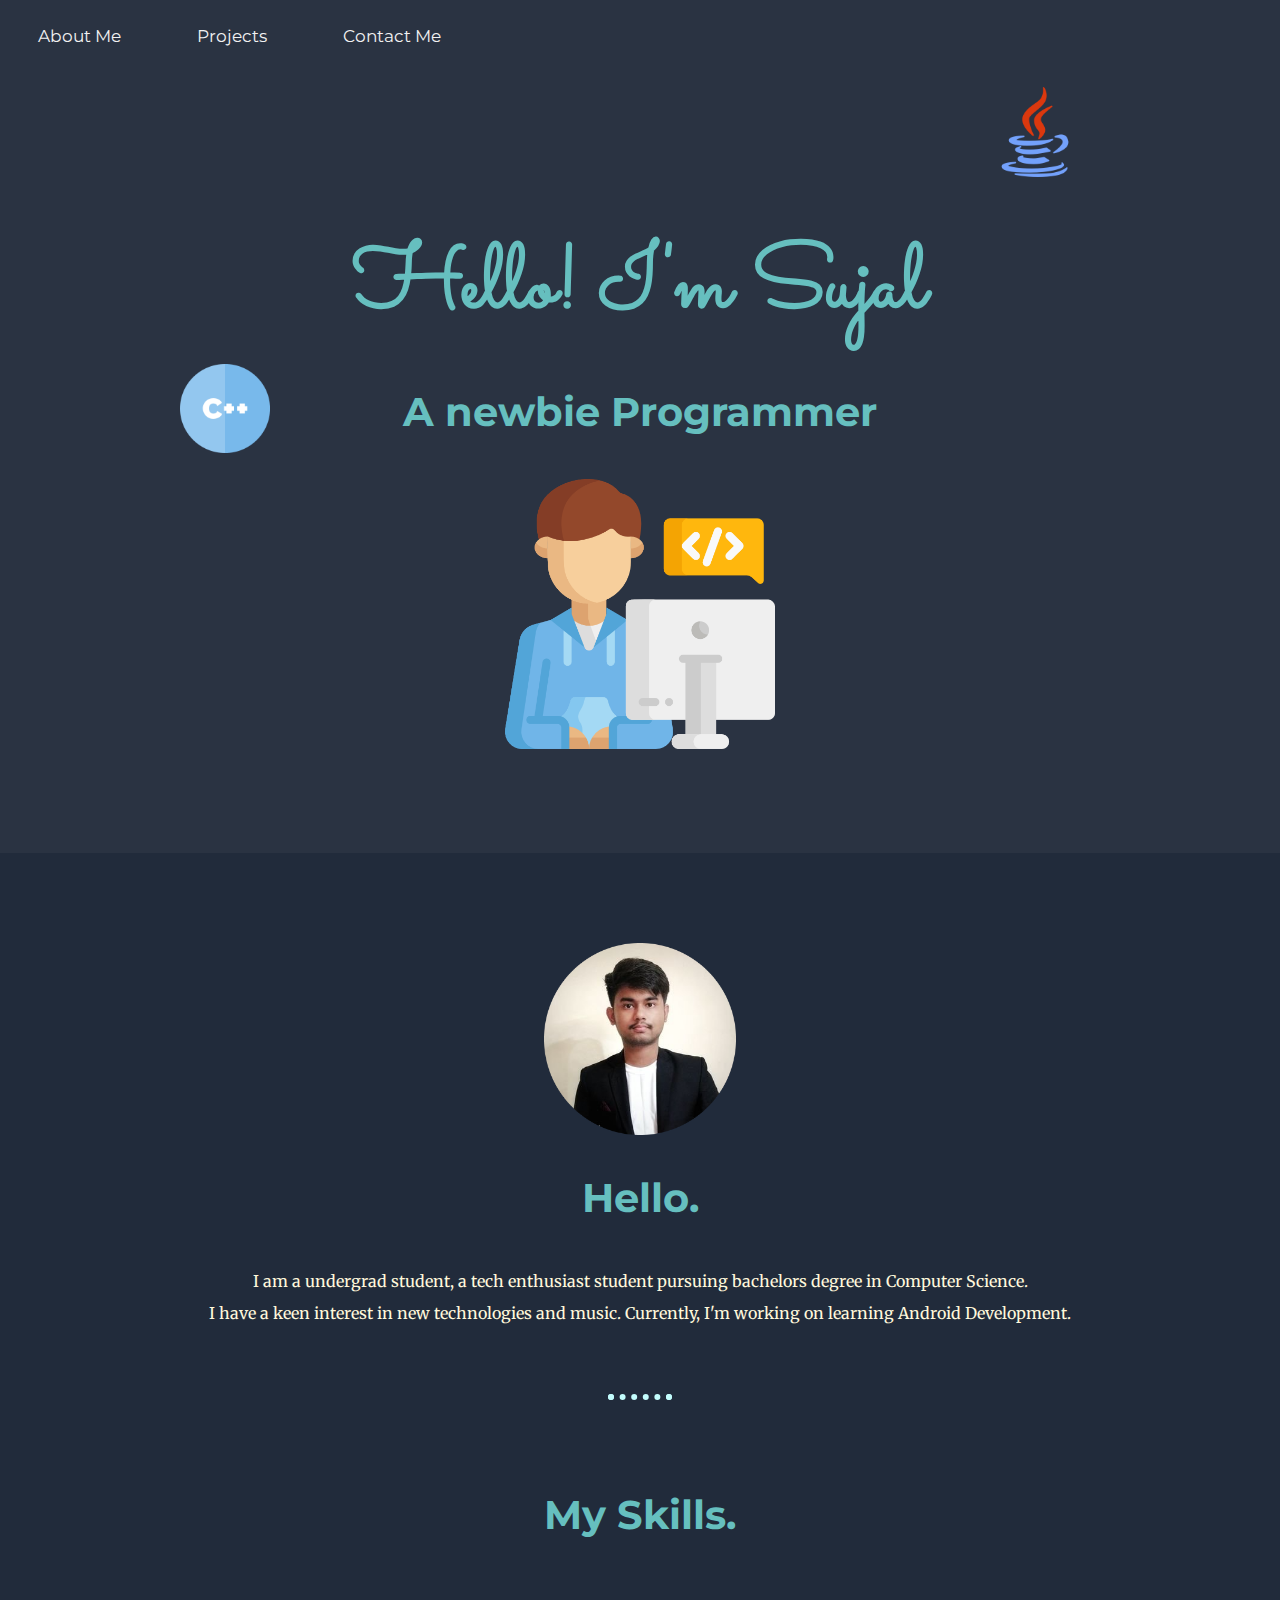
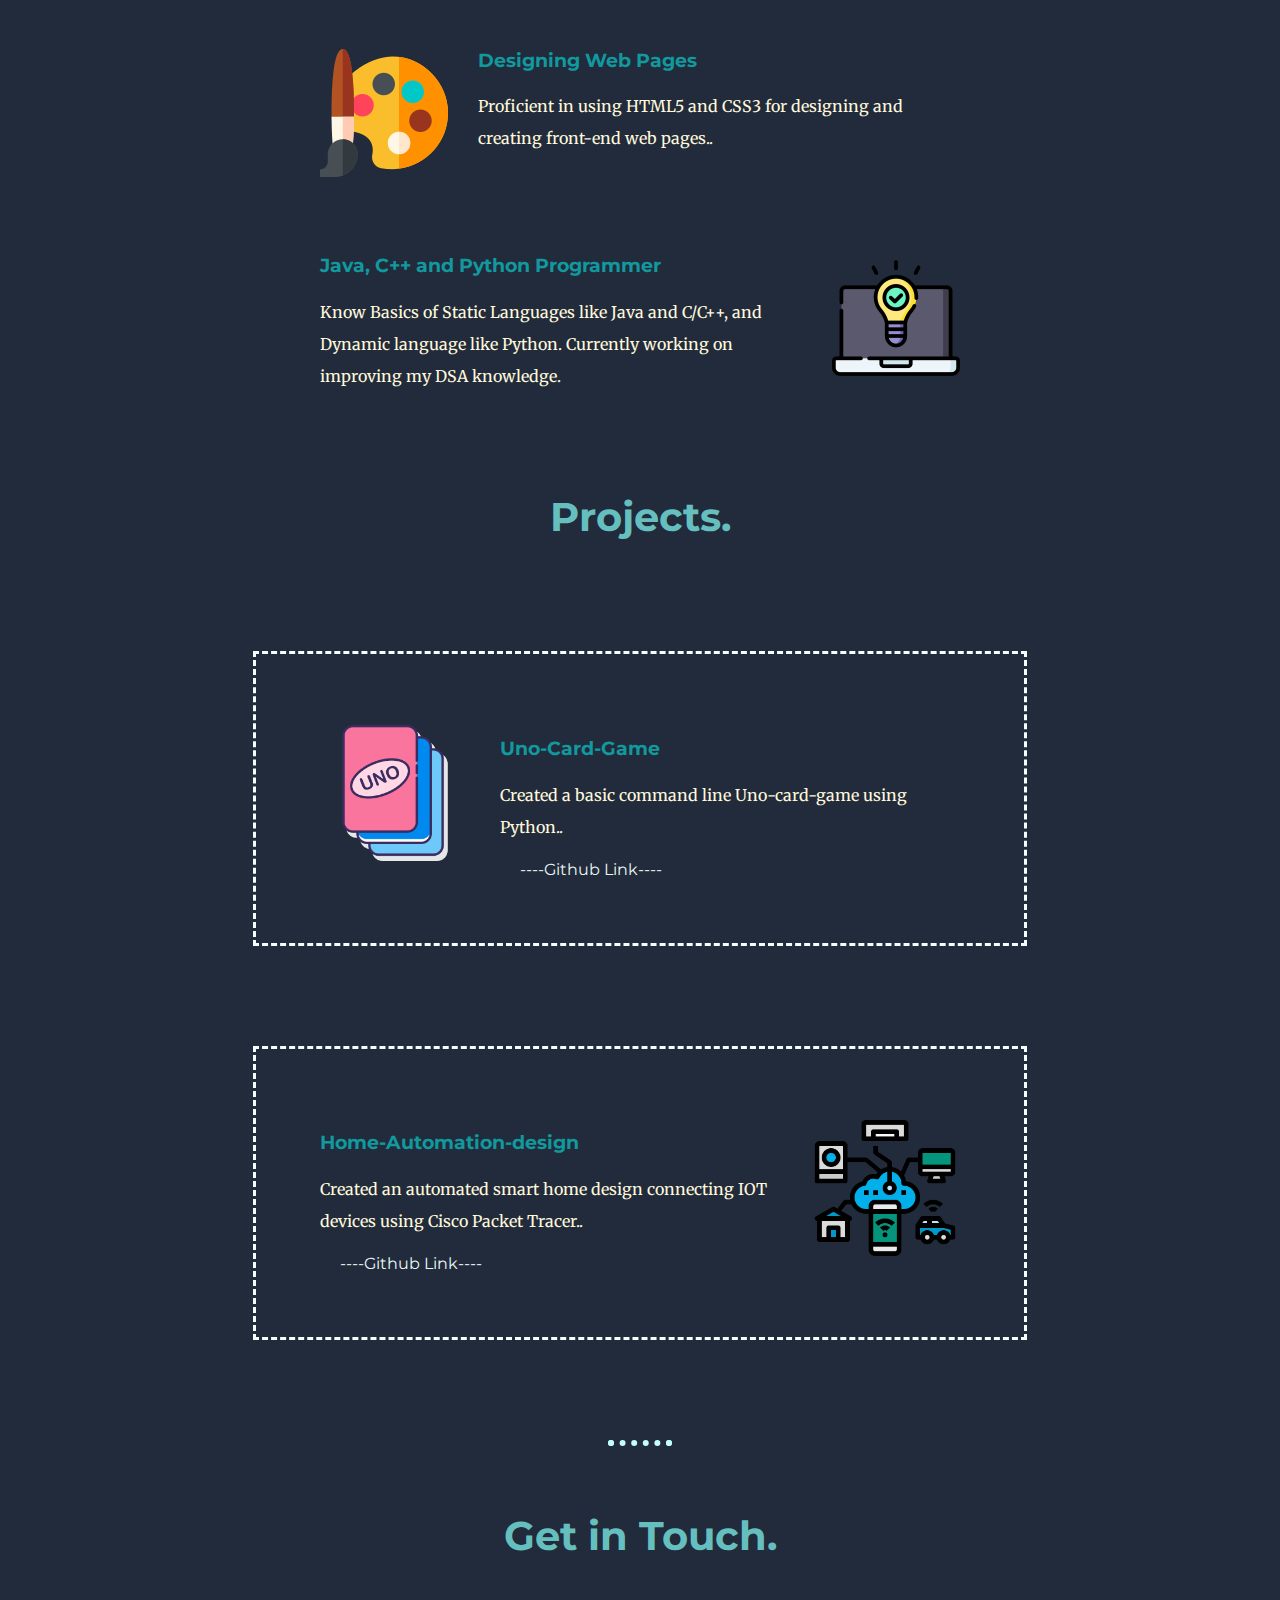
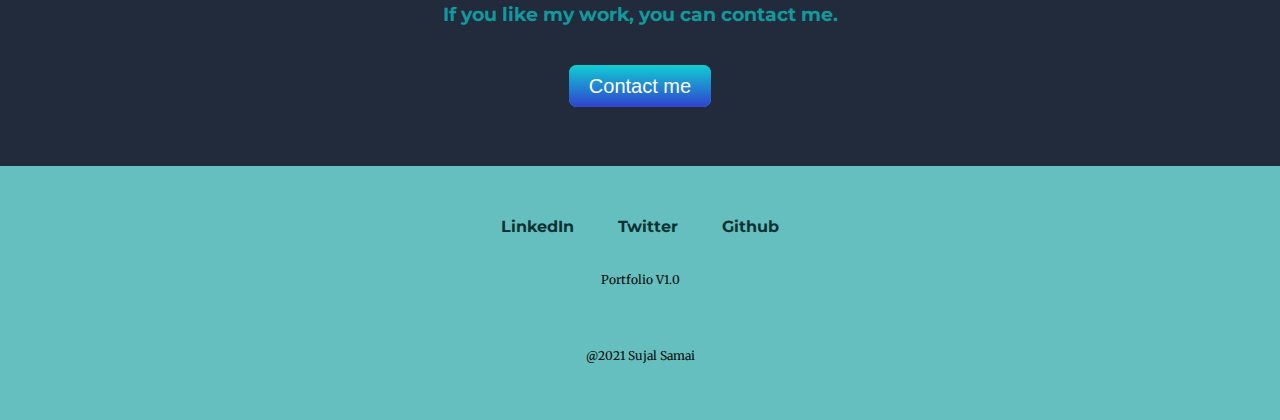
<file: index.html>
<!DOCTYPE html>
<html lang="en">
  <head>
    <meta charset="UTF-8" />
    <meta http-equiv="X-UA-Compatible" content="IE=edge" />
    <meta name="viewport" content="width=device-width, initial-scale=1.0" />
    <link rel="preconnect" href="https://fonts.googleapis.com" />
    <link rel="preconnect" href="https://fonts.gstatic.com" crossorigin />
    <link
      href="https://fonts.googleapis.com/css2?family=Merriweather&family=Montserrat&family=Sacramento&display=swap"
      rel="stylesheet"
    />
    <title>Sujal Samai- Portfolio v1.0</title>
    <link rel="stylesheet" href="styleportfolio.css" />
  </head>
  <body>
    <div class="topnav">
      <nav>
        <a href="#about_me">About Me</a>
        <a href="#projects">Projects</a>
        <a href="#Contact">Contact Me</a>
      </nav>
    </div>
    <div class="Top">
      <img class="Top-cloud" src="images/java.png" alt="" />
      <h1>Hello! I'm Sujal</h1>
      <h2>A newbie Programmer</h2>
      <img class="bottom-cloud" src="images/programmer (1).png" alt="" />
      <img class="coder" src="images/programmer.png" alt="" />
    </div>
    <div>
      <div id="about_me" class="middle-container">
        <img class="sujal-images" src="images/me-modified.png" alt="" />
        <h2>Hello.</h2>
        <p>
          I am a undergrad student, a tech enthusiast student pursuing bachelors
          degree in Computer Science.<br />
          I have a keen interest in new technologies and music. Currently, I'm
          working on learning Android Development.
        </p>
        <hr />
      </div>
      <div>
        <h2>My Skills.</h2>
        <div class="skill">
          <img class="pallete" src="images/paint-palette.png" alt="" />
          <h3>Designing Web Pages</h3>
          <p>
            Proficient in using HTML5 and CSS3 for designing and creating
            front-end web pages..
          </p>
        </div>
        <div class="skill">
          <img class="idea" src="images/idea.png" alt="" />
          <h3>Java, C++ and Python Programmer</h3>
          <p>
            Know Basics of Static Languages like Java and C/C++, and Dynamic
            language like Python. Currently working on improving my DSA
            knowledge.
          </p>
        </div>
        <div>
          <h2 id="projects">Projects.</h2>
          <div class="project">
            <img class="uno-img" src="images/uno.png" alt="" />
            <h3>Uno-Card-Game</h3>
            <p>Created a basic command line Uno-card-game using Python..</p>
            <a
              class="pro-link"
              href="https://github.com/SujalSamai/uno-card-game"
              >----Github Link----</a
            >
          </div>
          <div class="project">
            <img class="iot-img" src="images/internet-of-things.png" alt="" />
            <h3>Home-Automation-design</h3>
            <p>
              Created an automated smart home design connecting IOT devices
              using Cisco Packet Tracer..
            </p>
            <a
              class="pro-link"
              href="https://github.com/SujalSamai/smart-home-design-i"
              >----Github Link----</a
            >
          </div>
        </div>
        <hr />
        <div>
          <h2 id="Contact">Get in Touch.</h2>
          <h3>If you like my work, you can contact me.</h3>
          <p class="contact">
            <a class="btn" href="mailto:sujalsamai123@gmail.com">Contact me</a>
          </p>
        </div>
      </div>
    </div>
    <div class="bottom-container">
      <a class="footer" href="https://www.linkedin.com/in/sujal-samai"
        ><b>LinkedIn</b></a
      >
      <a class="footer" href="https://twitter.com/SujalSamai?s=09"
        ><b>Twitter</b></a
      >
      <a class="footer" href="https://github.com/SujalSamai"><b>Github</b></a>
      <p class="copyright">Portfolio V1.0</p>
      <p class="copyright">@2021 Sujal Samai</p>
    </div>
  </body>
</html>
</file>
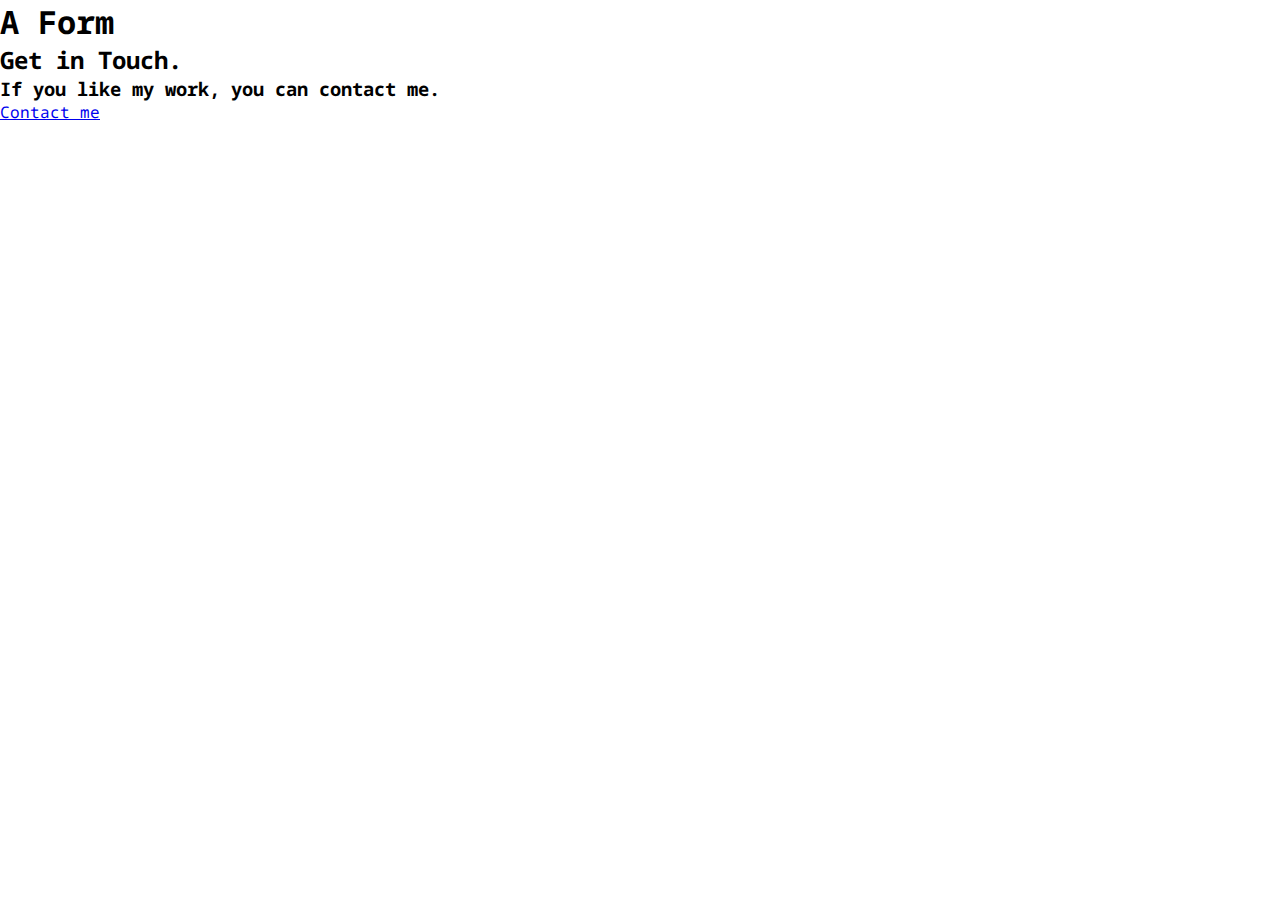
<file: contact.html>
<!DOCTYPE html>
<html lang="en">
  <head>
    <meta charset="UTF-8" />
    <meta http-equiv="X-UA-Compatible" content="IE=edge" />
    <meta name="viewport" content="width=device-width, initial-scale=1.0" />
    <title>Document</title>
    <link rel="stylesheet" href="style.css" />
  </head>
  <body>
    <div>
      <h1>A Form</h1>
      <h2 id="Contact">Get in Touch.</h2>
      <h3>If you like my work, you can contact me.</h3>
      <p class="contact"></p>
      <a class="btn" href="mailto:sujalsamai123@gmail.com">Contact me</a>
    </div>
  </body>
</html>
</file>
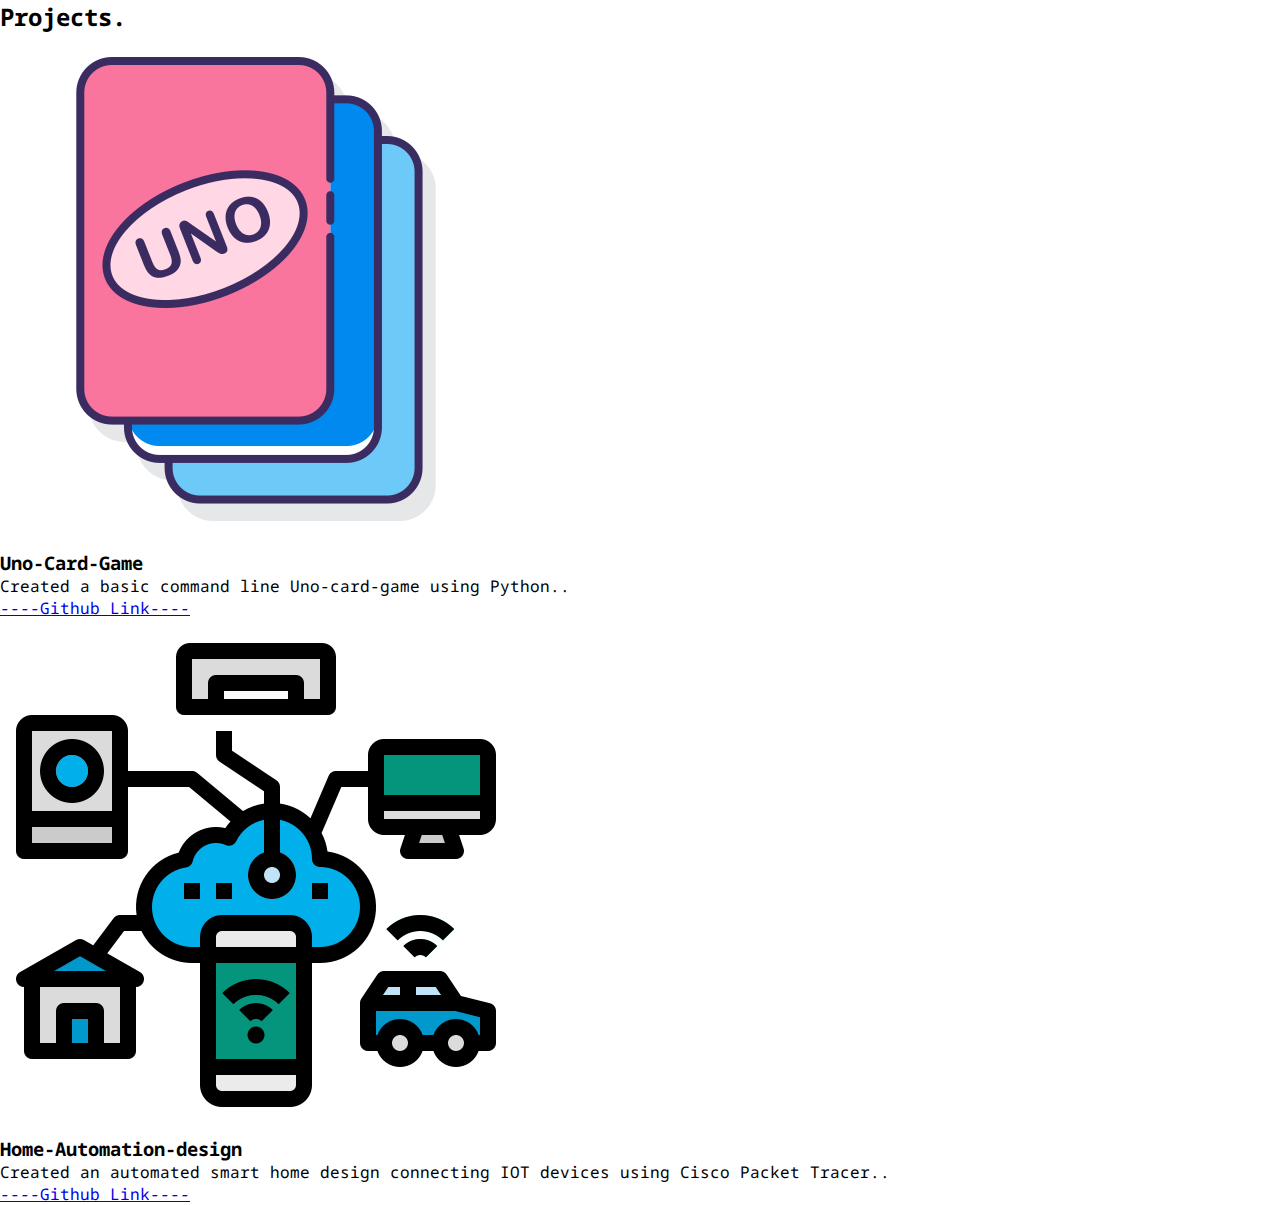
<file: project.html>
<!DOCTYPE html>
<html lang="en">
  <head>
    <meta charset="UTF-8" />
    <meta http-equiv="X-UA-Compatible" content="IE=edge" />
    <meta name="viewport" content="width=device-width, initial-scale=1.0" />
    <title>Document</title>
    <link rel="stylesheet" href="style.css" />
  </head>
  <body>
    <div>
      <h2 id="projects">Projects.</h2>
      <div class="project">
        <img class="uno-img" src="images/uno.png" alt="" />
        <h3>Uno-Card-Game</h3>
        <p>Created a basic command line Uno-card-game using Python..</p>
        <a class="pro-link" href="https://github.com/SujalSamai/uno-card-game"
          >----Github Link----</a
        >
      </div>
      <div class="project">
        <img class="iot-img" src="images/internet-of-things.png" alt="" />
        <h3>Home-Automation-design</h3>
        <p>
          Created an automated smart home design connecting IOT devices using
          Cisco Packet Tracer..
        </p>
        <a
          class="pro-link"
          href="https://github.com/SujalSamai/smart-home-design-i"
          >----Github Link----</a
        >
      </div>
    </div>
  </body>
</html>
</file>
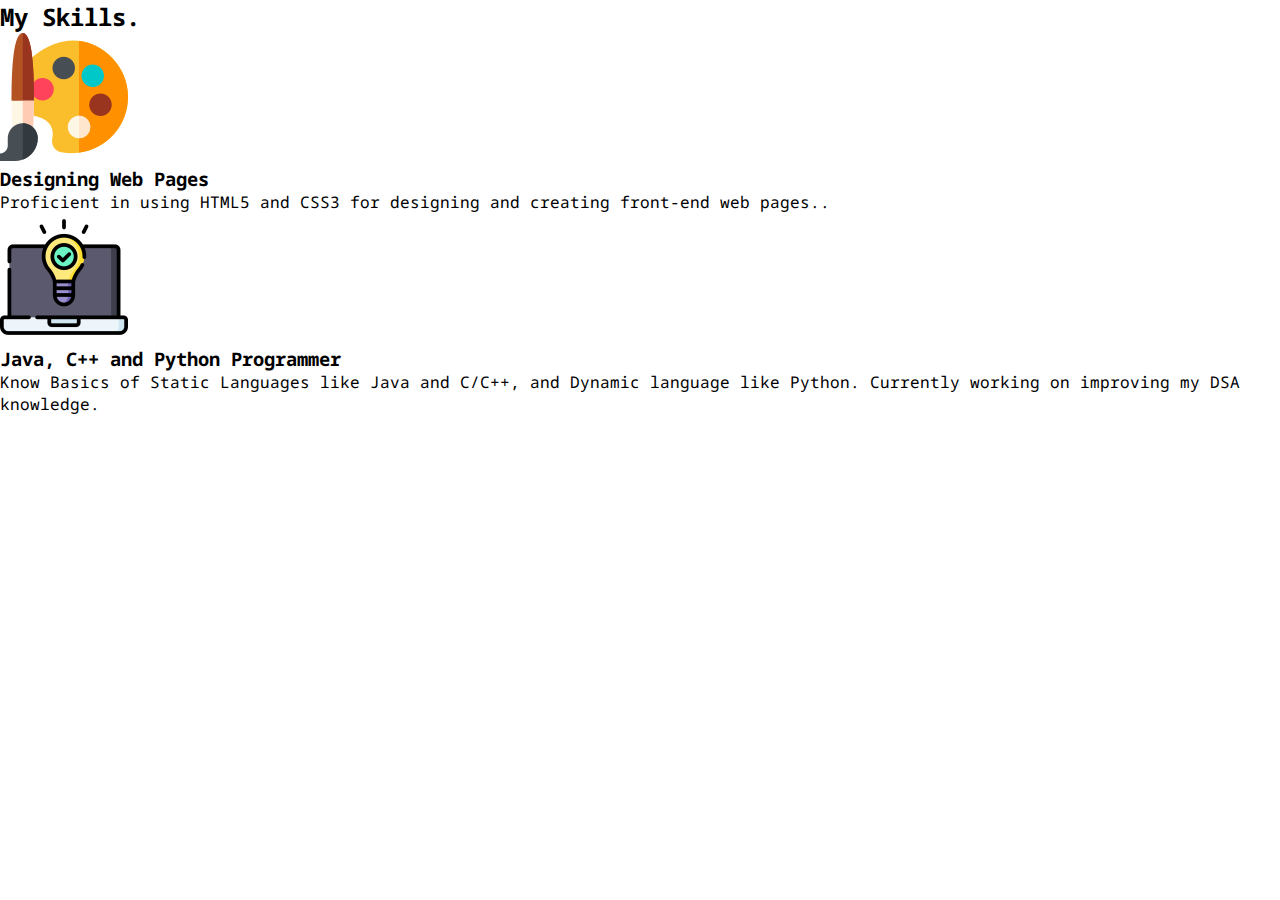
<file: skills.html>
<!DOCTYPE html>
<html lang="en">
  <head>
    <meta charset="UTF-8" />
    <meta http-equiv="X-UA-Compatible" content="IE=edge" />
    <meta name="viewport" content="width=device-width, initial-scale=1.0" />
    <link rel="stylesheet" href="style.css">
    <title>Document</title>
  </head>
  <body>
      <div>
        <h2>My Skills.</h2>
        <div class="skill">
          <img class="pallete" src="images/paint-palette.png" alt="" />
          <h3>Designing Web Pages</h3>
          <p>
            Proficient in using HTML5 and CSS3 for designing and creating
            front-end web pages..
          </p>
        </div>
        <div class="skill">
          <img class="idea" src="images/idea.png" alt="" />
          <h3>Java, C++ and Python Programmer</h3>
          <p>
            Know Basics of Static Languages like Java and C/C++, and Dynamic
            language like Python. Currently working on improving my DSA
            knowledge.
          </p>
        </div>
    </body>
</html>
</file>
<file: styleportfolio.css>
.topnav {
  background-color: #2a3342;
  overflow: hidden;
}

.topnav a {
  float: left;
  color: #f2f2f2;
  text-align: center;
  padding: 16px 18px;
  text-decoration: none;
  font-size: 17px;
}

.topnav a:hover {
  background-color: #ddd;
  color: black;
}

.topnav a.active {
  background-color: #04aa6d;
  color: white;
}
.Top {
  background-color: #2a3342;
  position: relative;
  padding: 100px;
}
p {
  color: cornsilk;
}
body {
  text-align: center;
  margin: 0;
  font-family: "Merriweather", serif;
  color: #40514e;
  background-color: #212b3b;
}
.coder {
  max-width: 25%;
  height: auto;
}
.bottom-cloud {
  position: absolute;
  bottom: 400px;
  left: 180px;
  max-width: 7%;
  height: auto;
}
.Top-cloud {
  position: absolute;
  right: 200px;
  top: 15px;
  max-width: 7%;
  height: auto;
}
h1 {
  color: #66bfbf;
  margin: 50px auto 0 auto;
  font-family: "Sacramento", cursive;
  font-size: 5.625rem;
}
h2 {
  color: #66bfbf;
  font-family: "Montserrat", sans-serif;
  font-size: 2.5rem;
  padding-bottom: 10px;
}
h3 {
  color: #11999e;
  font-family: "Montserrat", sans-serif;
}
.sujal-images {
  width: 15%;
}
.skill {
  width: 50%;
  margin: 100px auto 100px auto;
  text-align: left;
}
p {
  line-height: 2;
}
.pallete {
  float: left;
  margin-right: 30px;
}
.idea {
  float: right;
  margin-left: 30px;
}
.middle-container {
  margin: 90px 0;
}
.uno-img {
  float: left;
  margin-right: 30px;
  width: 150px;
}
.project {
  width: 50%;
  margin: 100px auto 100px auto;
  text-align: left;
  border: dashed;
  border-color: azure;
  padding: 5%;
}
.iot-img {
  float: right;
  margin-left: 30px;
  width: 150px;
}
.pro-link {
  color: #eaf6f6;
}
hr {
  border: dotted #c3fdfd 6px;
  border-bottom: none;
  width: 4%;
  margin: 65px auto;
}
.contact {
  width: 40%;
  margin: 40px auto 60px;
}
.btn {
  background: #11cdd4;
  background-image: -webkit-linear-gradient(top, #11cdd4, #3042cf);
  background-image: -moz-linear-gradient(top, #11cdd4, #3042cf);
  background-image: -ms-linear-gradient(top, #11cdd4, #3042cf);
  background-image: -o-linear-gradient(top, #11cdd4, #3042cf);
  background-image: linear-gradient(to bottom, #11cdd4, #3042cf);
  -webkit-border-radius: 8;
  -moz-border-radius: 8;
  border-radius: 8px;
  font-family: Arial;
  color: #ffffff;
  font-size: 20px;
  padding: 10px 20px 10px 20px;
  text-decoration: none;
}

.btn:hover {
  background: #5db8f0;
  background-image: -webkit-linear-gradient(top, #5db8f0, #275778);
  background-image: -moz-linear-gradient(top, #5db8f0, #275778);
  background-image: -ms-linear-gradient(top, #5db8f0, #275778);
  background-image: -o-linear-gradient(top, #5db8f0, #275778);
  background-image: linear-gradient(to bottom, #5db8f0, #275778);
  text-decoration: none;
}
.bottom-container {
  background-color: #66bfbf;
  padding: 50px 0 20px;
}
a {
  color: #0b3233;
  font-family: "Montserrat", sans-serif;
  margin: 10px 20px;
  text-decoration: none;
}
a:hover {
  color: #eaf6f6;
}
.copyright {
  color: #0b0c0c;
  font-size: 0.75rem;
  padding: 20px 0;
}
</file>
<file: style.css>
@import url("https://fonts.googleapis.com/css2?family=Noto+Sans+Mono:wght@200;300;500&display=swap");
* {
  font-family: "Noto Sans Mono", monospace;
  margin: 0;
  padding: 0;
  box-sizing: border-box;
}
.coder {
  width: 5%;
  margin-left: 5%;
  margin-top: 2%;
  display: inline;
  padding-bottom: 36px;
  /* background-color: yellow; */

  border-radius: 25%;
}
#name {
  display: inline;
  position: absolute;
  top: 7%;
  left: 11%;
}
nav {
  display: inline;
  float: right;
  position: absolute;
  top: 10%;
  left: 63%;
}
.navbar {
  text-decoration: none;
  font-family: Verdana, Geneva, Tahoma, sans-serif;
  color: rgba(0, 0, 0, 0.5);
  padding-left: 7px;
}
.navbar:hover {
  text-decoration: underline;
  padding: 2px;
  color: rgba(0, 0, 0, 1);
}

.Top {
  width: 60%;
  height: 90vh;
  background-color: rgba(0, 0, 0, 1);
  color: #dddddd;
}
.top_element {
  text-align: center;
  position: relative;
  top: 25%;
  padding: 2% 10% 2% 10%;
}
#middle {
  /* float: right; */
  width: 40%;
  height: 90vh;
  position: absolute;
  top: 147px;
  left: 910px;
}
.my_image {
  /* width: 29%; */
  /* float: right; */
  /* width: 39vw; */
  width: 100%;
  height: 90vh;
  background-color: white;
}
.bottom-container {
  width: 100%;
}
.footer-img {
  position: relative;
  top: 40px;
  left: 46%;
  width: 20px;
  margin: 5px;
  color: rgba(0, 0, 0, 0.5);
}
.copy {
  position: relative;
  top: 58px;
  left: 47%;
  margin: 10px;
  color: rgba(0, 0, 0, 0.5);
}
</file>
